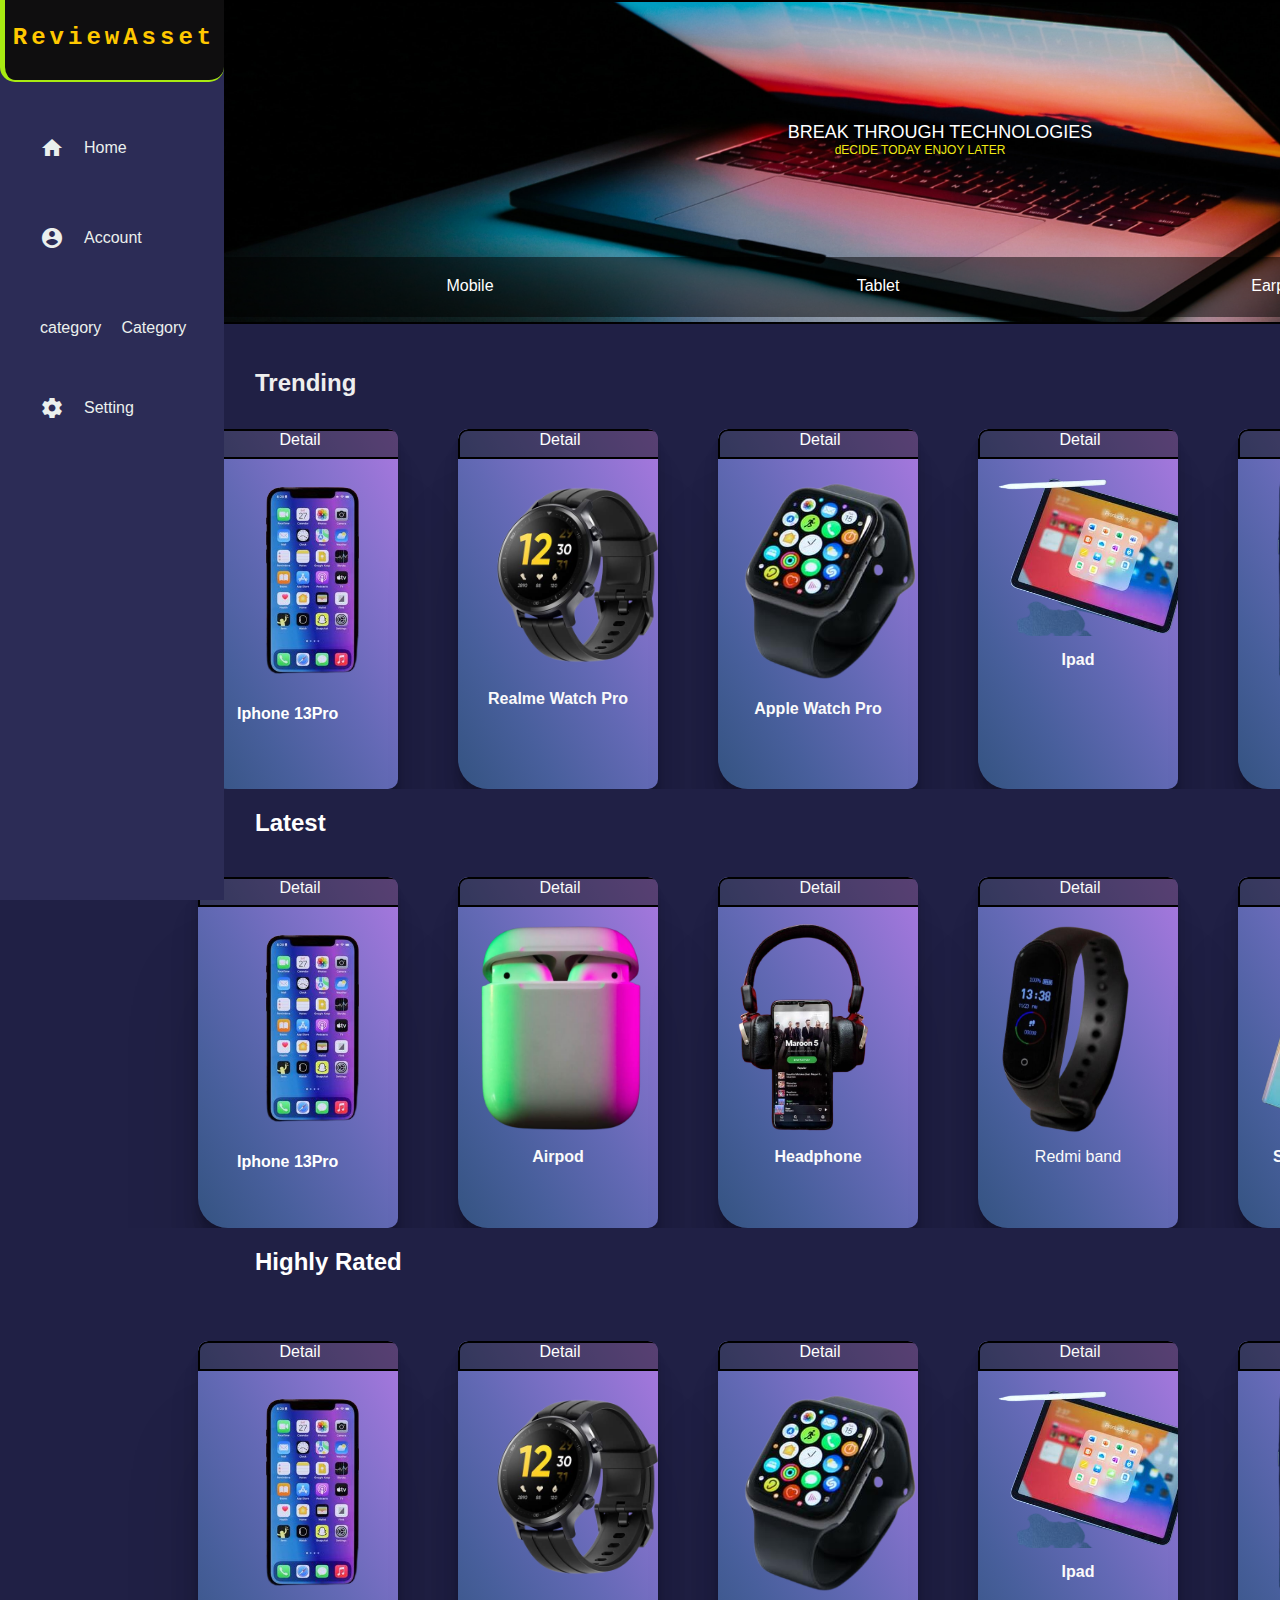
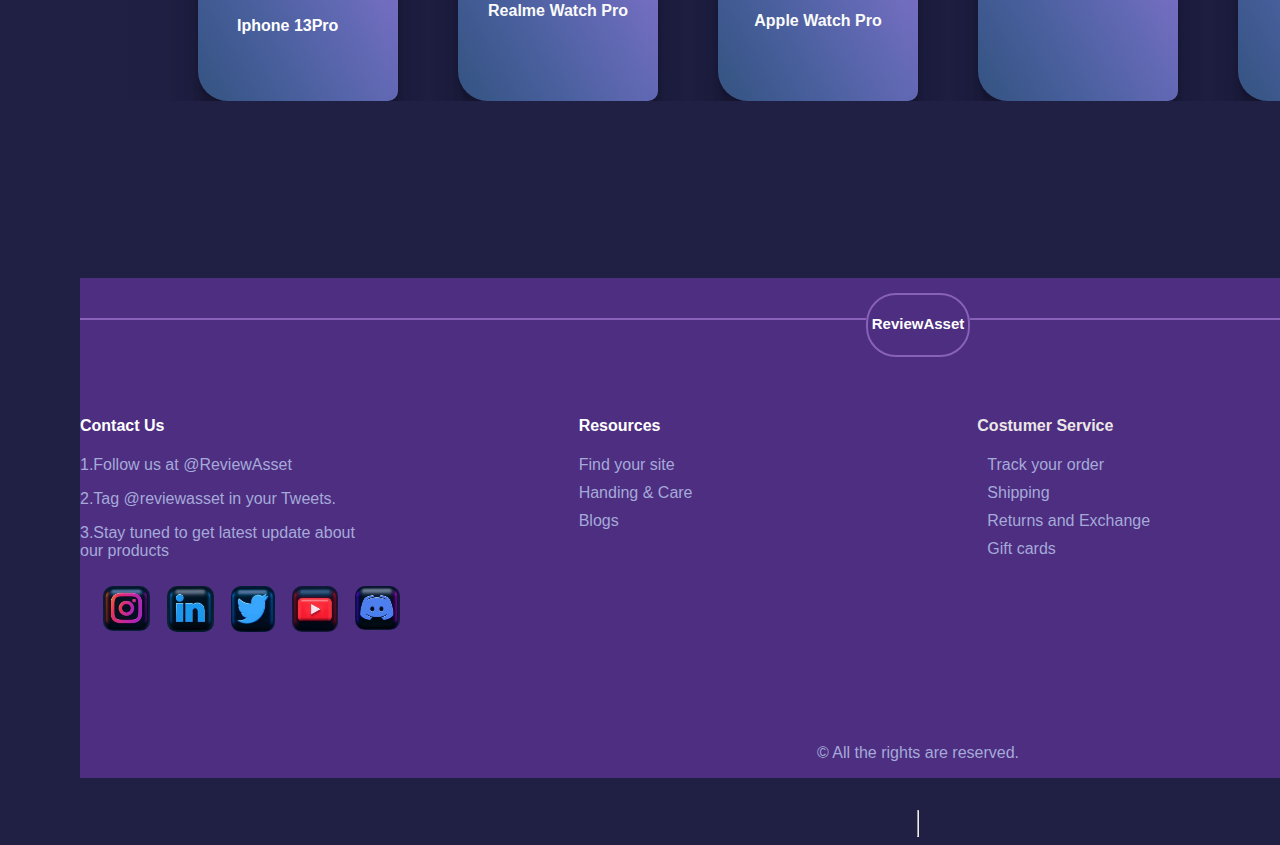
<file: index.html>
<!DOCTYPE html>
<html lang="en">
  <head>
    <meta charset="UTF-8" />
    <meta http-equiv="X-UA-Compatible" content="IE=edge" />
    <meta name="viewport" content="width=device-width, initial-scale=1.0" />
    <!-- font -->
    <link
      rel="stylesheet"
      href="https://fonts.googleapis.com/icon?family=Material+Icons+Sharp"
    />
    <link rel="stylesheet" href="https://fonts.sandbox.google.com/css2?family=Material+Symbols+Sharp:opsz,wght,FILL,GRAD@48,400,0,0" />
    <link rel="preconnect" href="https://fonts.googleapis.com" />
    <link rel="preconnect" href="https://fonts.gstatic.com" crossorigin />
    <link rel="preconnect" href="https://fonts.googleapis.com" />
    <link rel="preconnect" href="https://fonts.gstatic.com" crossorigin />
    <link
      href="https://fonts.googleapis.com/css2?family=Fredoka&display=swap"
     
    />
    <!-- icon -->
    <link
      href="https://fonts.googleapis.com/icon?family=Material+Icons+Sharp"
      rel="stylesheet"
    />
    <link rel="stylesheet" href="1st_page.css" />
    <title>Home Page</title>
  </head>
  <body>
    <nav class="navbar">
         <div class="logo">
                <h2 id="logo">ReviewAsset</h2>
         </div>
        <!-- listing the nav items in unordered list -->
        <ul class="navbar-nav ">
           
               <!-- displaying individual Home -->
            <li class="nav-item">
              <a href="#" target="mobile.html" class="nav-link">
                <span class="material-icons-sharp"; color="black">home</span>
                <span class="link-text" color: #eef0f3;>Home </span> 
              </a>
            </li>
            <li class="nav-item">
              <a target ="_self" href="account.html" class="nav-link">
               <span class="material-icons-sharp">account_circle</span>
                <span class="link-text" color: #eef0f3;>Account </span> 
              </a>
            </li>
            
             <li class="nav-item">
              <a target ="_self" href="" class="nav-link">
                <span class="material-symbols-sharp">category</span>
                <span class="link-text" color: #eef0f3;>Category </span> 
              </a>
            </li>
            <!-- <li class="nav-item">
              <a target ="_self" href="account.html" class="nav-link">
                <span class="material-symbols-sharp">add_shopping_cart</span>
                <span class="link-text" color: #eef0f3;> Cart </span> 
              </a>
            </li> -->
            <!-- <li class="nav-item">
              <a target ="_self" href="account.html" class="nav-link">
                <span class="material-symbols-sharp">favorite</span>
                <span class="link-text" color: #eef0f3;>Favorite</span> </span> 
              </a>
            </li> -->
             <li class="nav-item">
              <a href="#" class="nav-link">
              <span class="material-icons-sharp">settings</span>
                <span class="link-text" color: #eef0f3;>Setting </span> 
              </a>
            </li>
             <!-- <li class="nav-item">
              <a href="#" class="nav-link">
              <span class="material-icons-sharp">logout</span>
                <span class="link-text" color: #eef0f3;>logout </span> 
              </a>
             </li> -->
        </ul>
    </nav>
    <main>
      <div class="top">
        <div class="top_bar">
          <dl>
            <dt>ReviewAsset</dt>
            <dd>Its Solution</dd>
          </dl>
        </div>
        <!-- break through technology -->
        <div class="moto">
          <dl>
            <dd>BREAK THROUGH TECHNOLOGIES</dd>
            <dt>dECIDE TODAY ENJOY LATER</dt>
          </dl>
        </div>
        <!-- Different sections -->
        <div class="sections">
          <ul>
            <li  class="mob" ><a target ="_self" href="mobile.html">Mobile</a></li>
            <li class="tab"><a target ="_self" href="Tablet.html">Tablet</a></li>
            <li class="ear"><a target ="_self" href="Earphone.html">Earphone</a></li>
            <li class="watch"><a target ="_self" href="Smart_watch.html">Smart Watch</a></li>
          </ul>
        </div>
      </div>

      <!-- THis contains the main body -->
      <div class="body">
        <div class="trend">
        <h2>Trending</h2>
          <!-- <img  id="trend" src="image/trending-icon-3.jpg" alt="">          -->
        </div>
        <div class="part_02">
            <div class="card1">
              <p class="Det"> <a target ="_self" href="mobile.html">Detail</a> </p> 
              <div class="iphone">
                <img src="image/rsz_sameer-0ydmz3p5s3m-unsplash-removebg-preview.png" alt="" />
                
                <div class="idetail">
                  <p><b>Iphone 13Pro</b></p>
                  <!-- <button>Details</button> -->
                </div>
              </div>
           </div>
           <div class="card1">
              <p class="Det"><a target ="_self" href="Smart_watch.html">Detail</a>  </p> 
              <div class="heading">
                <img src="image/download__1_-removebg-preview.png" alt="" />
                <div class="detail">
                  <p><b>Realme Watch Pro</b></p>
                </div>
              </div>
           </div>
           <div class="card1">
              <p class="Det"><a target ="_self" href="Smart_watch.html">Detail</a>  </p> 
              <div class="heading">
                <img src="image/apple_watch.png" alt="" />
                <div class="detail">
                  <p><b>Apple Watch Pro</b></p>
                </div>
              </div>
           </div>
           <div class="card1">
                <p class="Det"><a target ="_self" href="Tablet.html">Detail</a>  </p> 
              <div class="heading">
                <img src="image/ipad pro 1.png" alt="" />
                <div class="detail">
                  <p><b>Ipad</b></p>
                </div>
              </div>
           </div>
           <div class="card1">
              <p class="Det"> Detail </p> 
              <div class="heading">
                <img id="realme" src="image/realme.png" alt="" />
                <div class="detail">
                  <p><b>Realme 6</b></p>
                </div>
              </div>
           </div>
           <div class="card1">
              <p class="Det"><a target ="_self" href="Earphone.html"> Detail </a></p> 
              <div class="heading">
                <img id="airbud" src="image/earbud_pro.png" alt="" />
                <div class="detail">
                  <p><b>Earbud Pro</b></p>
                </div>
              </div>
           </div>
        </div>
        <div class="latest">
             <h2>Latest</h2>
        </div>
        <div class="part_01">
          <div class="card1">
              <p class="Det"> Detail </p> 
              <div class="iphone">
                <img src="image/rsz_sameer-0ydmz3p5s3m-unsplash-removebg-preview.png" alt="" />
                <div class="idetail">
                  <p><b>Iphone 13Pro</b></p>
                  <!-- <button>Details</button> -->
                </div>
              </div>
           </div>
           <div class="card1">
              <p class="Det"> Detail </p> 
              <div class="heading">
                <img src="image/airpod.png" alt="" />
                <div class="detail">
                  <p><b>Airpod</b></p>
                </div>
              </div>
           </div>
           <div class="card1">
              <p class="Det"> Detail </p> 
              <div class="heading">
                <img src="image/headphone.png" alt="" />
                <div class="detail">
                  <p><b>Headphone</b></p>
                </div>
              </div>
           </div>
           <div class="card1">
              <p class="Det"> Detail </p> 
              <div class="heading">
                <img src="image/redmi band.png" alt="" />
                <div class="detail">
                  <p>Redmi band</p>
                </div>
              </div>
           </div>
           <div class="card1">
              <p class="Det"> Detail </p> 
              <div class="heading">
                <img src="image/samsung phone.png" alt="" />
                <div class="detail">
                  <p><b>Samsung Note10</b></p>
                </div>
              </div>
           </div>
           <div class="card1">
              <p class="Det"> Detail </p> 
              <div class="heading">
                <img src="image/ipad pro.png" alt="" />
                <div class="detail">
                  <p><b>Ipad Pro</b></p>
                </div>
              </div>
           </div>
           </div>
           <div class="latest">
             <h2>Highly Rated</h2>
        </div>
        </div>
         <div class="part_02">
            <div class="card1">
              <p class="Det"> <a target ="_self" href="mobile.html">Detail</a> </p> 
              <div class="iphone">
                <img src="image/rsz_sameer-0ydmz3p5s3m-unsplash-removebg-preview.png" alt="" />
                <div class="idetail">
                  <p><b>Iphone 13Pro</b></p>
                  <!-- <button>Details</button> -->
                </div>
              </div>
           </div>
           <div class="card1">
              <p class="Det"><a target ="_self" href="Smart_watch.html">Detail</a>  </p> 
              <div class="heading">
                <img src="image/download__1_-removebg-preview.png" alt="" />
                <div class="detail">
                  <p><b>Realme Watch Pro</b></p>
                </div>
              </div>
           </div>
           <div class="card1">
              <p class="Det"><a target ="_self" href="Smart_watch.html">Detail</a>  </p> 
              <div class="heading">
                <img src="image/apple_watch.png" alt="" />
                <div class="detail">
                  <p><b>Apple Watch Pro</b></p>
                 
                </div>
              </div>
              
             
           </div>
           <div class="card1">
              <p class="Det"> Detail </p> 
              <div class="heading">
                <img src="image/ipad pro 1.png" alt="" />
                <div class="detail">
                  <p><b>Ipad</b></p>
                 
                </div>
              </div>
              
             
           </div>
           <div class="card1">
              <p class="Det"> Detail </p> 
              <div class="heading">
                <img id="realme" src="image/realme.png" alt="" />
                <div class="detail">
                  <p><b>Realme 6</b></p>
                 
                </div>
              </div>
              
             
           </div>
           <div class="card1">
              <p class="Det"><a target ="_self" href="Earphone.html"> Detail </a></p> 
              <div class="heading">
                <img id="airbud" src="image/earbud_pro.png" alt="" />
                <div class="detail">
                  <p><b>Earbud Pro</b></p>
                 
                </div>
              </div>
           </div>
        </div>
      </div>
      <div class="footer">
        <div class="border">
         <div class="asset"><h3>ReviewAsset</h3></div>
        </div>
        <div class="below">
          <div class="about">
         <h4 id="about">Contact Us</h4>
         <p>1.Follow us at @ReviewAsset</p>
         <p>2.Tag @reviewasset in your Tweets.</p>
         <p>3.Stay tuned to get latest update about our products</p>
         <div class="media">
           <ul>
             <li><a href="https://www.instagram.com/?hl=en"><img src="rezise/alexander-shatov-71Qk8ODIBko-unsplash_1_60.jpg" alt=""></a> </li>
             <li><a href="https://www.linkedin.com/"><img src="rezise/alexander-shatov-9Zjd7PE_FRM-unsplash_60.jpg" alt=""></a></li>
             <li><a href="https://twitter.com/?lang=en"><img src="rezise/alexander-shatov-k1xf2D7jWUs-unsplash_60.jpg" alt=""></a></li>
             <li><a href="https://www.youtube.com/"><img src="rezise/alexander-shatov-niUkImZcSP8-unsplash_1_60.jpg" alt=""></a></li>
             <li><a href="https://discord.com/"><img src="rezise/alexander-shatov-sIFCJHrUWPM-unsplash_60.jpg" alt=""></a></li>
           </ul>
         </div>
        </div>
        <div class="Costomer">
          <ul>
            <h4 id="resource">Resources</h4>
            <li>Find your site</li>
            <li>Handing & Care</li>
            <li>Blogs</li>
          </ul>
        </div>
        <div class="Resources">
        
          <div class="list">
              <h4 id="res">Costumer Service</h4> 
            <ul>
              <li>Track your order</li>
              <li>Shipping</li>
              <li>Returns and Exchange</li>
              <li>Gift cards</li>
            </ul>
          </div>

        </div>
        <div class="support">
          <ul>
            <h4 id="sup">Support</h4>
            <li>Terms and conditions</li>
            <li>Privacy Policy</li>
            <li>FAQS</li>
          </ul>

        </div>

        </div>
        <div class="copy">
          <p>&copy; All the rights are reserved.</p>
        </div>
        


      </div>
      <hr>
     
     
    </main>

  </body>
</html>
</file>
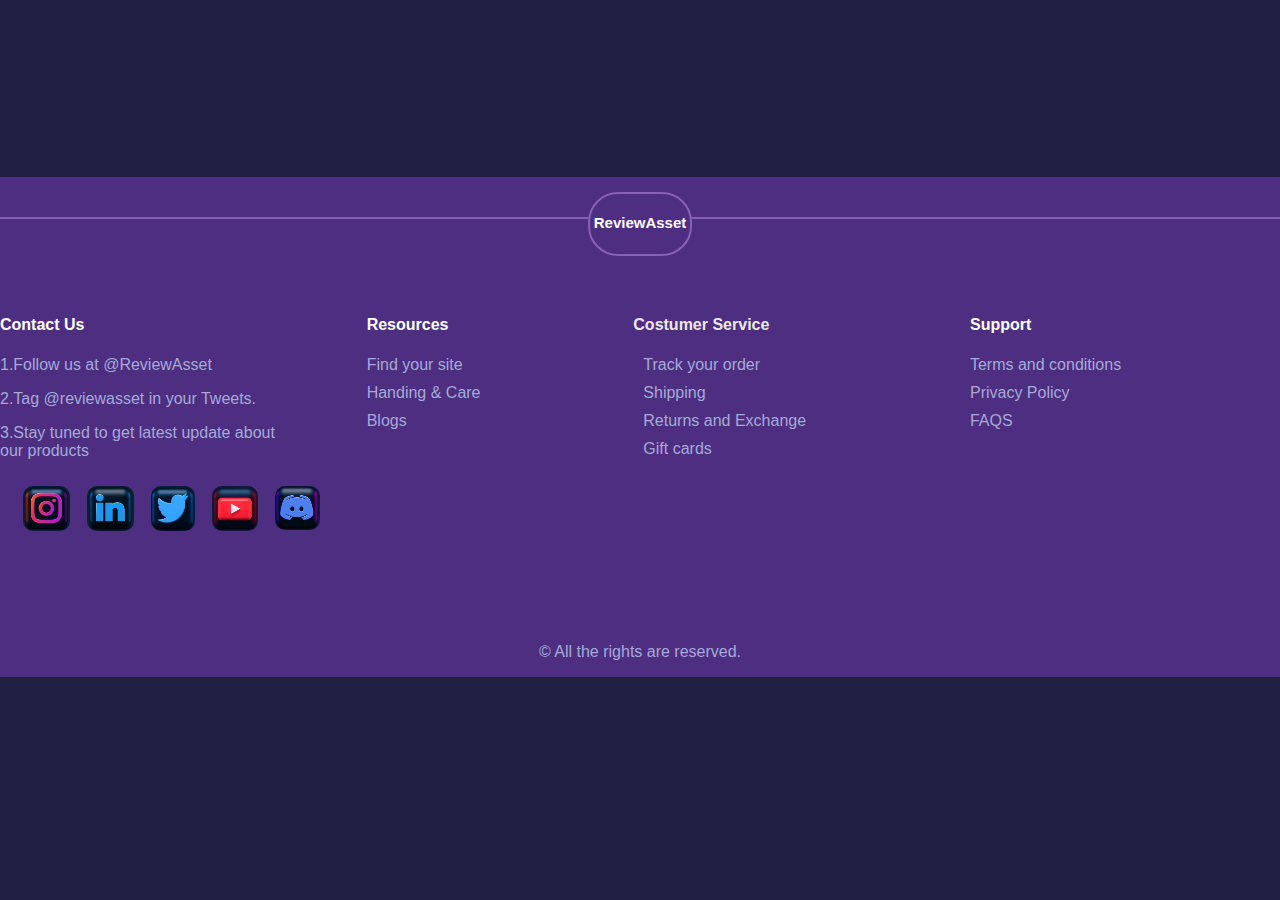
<file: footer.html>
<!DOCTYPE html>
<html lang="en">
  <head>
    <meta charset="UTF-8" />
    <meta http-equiv="X-UA-Compatible" content="IE=edge" />
    <meta name="viewport" content="width=device-width, initial-scale=1.0" />
    <link rel="stylesheet" href="1st_page.css" />
    <title>Document</title>
  </head>
  <body>
    <div id="footer" class="footer">
      <div class="border">
        <div class="asset"><h3>ReviewAsset</h3></div>
      </div>
      <div class="below">
        <div class="about">
          <h4 id="about">Contact Us</h4>
          <p>1.Follow us at @ReviewAsset</p>
          <p>2.Tag @reviewasset in your Tweets.</p>
          <p>3.Stay tuned to get latest update about our products</p>
          <div class="media">
            <ul>
              <li>
                <a href="https://www.instagram.com/?hl=en"
                  ><img
                    src="rezise/alexander-shatov-71Qk8ODIBko-unsplash_1_60.jpg"
                    alt=""
                /></a>
              </li>
              <li>
                <a href="https://www.linkedin.com/"
                  ><img
                    src="rezise/alexander-shatov-9Zjd7PE_FRM-unsplash_60.jpg"
                    alt=""
                /></a>
              </li>
              <li>
                <a href="https://twitter.com/?lang=en"
                  ><img
                    src="rezise/alexander-shatov-k1xf2D7jWUs-unsplash_60.jpg"
                    alt=""
                /></a>
              </li>
              <li>
                <a href="https://www.youtube.com/"
                  ><img
                    src="rezise/alexander-shatov-niUkImZcSP8-unsplash_1_60.jpg"
                    alt=""
                /></a>
              </li>
              <li>
                <a href="https://discord.com/"
                  ><img
                    src="rezise/alexander-shatov-sIFCJHrUWPM-unsplash_60.jpg"
                    alt=""
                /></a>
              </li>
            </ul>
          </div>
        </div>
        <div class="Costomer">
          <ul>
            <h4 id="resource">Resources</h4>
            <li>Find your site</li>
            <li>Handing & Care</li>
            <li>Blogs</li>
          </ul>
        </div>
        <div class="Resources">
          <div class="list">
            <h4 id="res">Costumer Service</h4>
            <ul>
              <li>Track your order</li>
              <li>Shipping</li>
              <li>Returns and Exchange</li>
              <li>Gift cards</li>
            </ul>
          </div>
        </div>
        <div class="support">
          <ul>
            <h4 id="sup">Support</h4>
            <li>Terms and conditions</li>
            <li>Privacy Policy</li>
            <li>FAQS</li>
          </ul>
        </div>
      </div>
      <div class="copy">
        <p>&copy; All the rights are reserved.</p>
      </div>
    </div>
  </body>
</html>
</file>
<file: 1st_page.css>
*,
*::before,
*::after {
  font-family: "Fredoka", sans-serif;
  /* padding: 0; */
}

/* making the space for nav_bar */

.navbar {
  /* dimension and the background of the navbar */
  flex-direction: row;

  position: fixed;

  background-color: #2c2c56;
  transition: 200ms ease-in-out;
}
/* displaying the elements of ul */
.navbar-nav {
  list-style: none;
  /* padding: 2rem; */
  display: flex;
  flex-direction: column;
}

/* displaying the word link  */
.nav-link {
  display: flex;
  align-items: center;

  /* removes the decoration */
  text-decoration: none;
  color: rgb(235, 240, 237);
  /* filter: grayscale(100%) opacity(0.7); */
}

/* display the text only when the user hovers over the nav bar  */
.link-text {
  display: none;
  /* margin-left: 1rem; */
}
.logo {
  display: none;
}

/* in this section i have used different elements to make a top side of this page */

/* arranging the elements when it is displayed in smaller view */
@media only screen and (max-width: 550px) {
  body {
    background-color: #202045;
    padding: 0;
    margin: 0;
    width: 550px;
    /* 7834e7 */
  }

  main {
    display: grid;

    grid-template-columns: 1fr;
    grid-template-rows: 0.075fr 2fr 0.075fr;
    /* grid-template-rows: repeat(3, 1fr); */
    margin: 0;
    grid-template-areas:
      "top  "
      "body "
      "footer";
    margin-left: 5rem;
    /* padding: 1rem; */
    min-width: 550px;
  }
  .body {
    /* margin-top: 90px; */
    grid-area: body;
    /* border: 2px solid black; */
    /* padding: 25px; */
    max-width: 550px;
  }

  .navbar {
    bottom: 0;
    width: 100vw;
    height: 4rem;
    /* position: absolute; */
    /* align-items: center; */
    /* background-color: #7834e7; */
    background-color: #202045;

    display: flex;
  }

  .logo {
    display: none;
  }
  .navbar-nav {
    flex-direction: row;
    padding: 0rem;
  }
  .nav-link {
    justify-content: center;
    display: flex;
    align-items: center;
    width: 5rem;
    margin-top: 0;
    margin-left: 0px;
  }
  main {
    margin: 0;
  }
  .navbar ul li:hover {
    background-color: #4d2e80;
    height: 3rem;
    border-radius: 1rem;
    border: 2px solid #a8eb12;
  }
}
.nav-item:last-child {
  margin-top: 0px;
}

/* this displays the to of the body */
.top {
  margin-top: 0;
  border: 2px solid black;
  height: 300px;
  grid-area: top;
  background-image: url(image/ales-nesetril-Im7lZjxeLhg-unsplash.jpg);
  background-repeat: no-repeat;
  background-size: cover;
  background-position: center center;
  width: 550px;

  /* width: 523.29px; */
}
.top_bar dt {
  list-style-type: none;
  color: hwb(60 96% 3%);
  font-size: 15px;
}
.top_bar dd {
  list-style-type: none;
  color: #f1ea13;
  font-size: 9px;
}
/* breK THORUGH technolgies */
.moto dd {
  color: white;
  text-align: center;
  font-size: 10px;
  margin-top: 70px;
}
.moto dt {
  color: #f1ea13;
  font-size: 8px;
  text-align: center;
}
/* bottom section */
.sections ul {
  color: #fbeaff;
  list-style-type: none;
  display: flex;
  flex-direction: row;
  margin-top: 100px;
  height: 60px;
  /* margin-left: 250px; */
  background-color: rgba(0, 0, 0, 0.5);
}
.sections li {
  padding: 15px;
  margin-left: 5px;
  align-items: center;
  height: 2px;
  width: 100px;
  border-radius: 5px;
  background-color: rgba(0, 0, 0, alpha);
  text-align: center;
  font-size: 12px;
  /* padding: 0.5rem; */
}
a {
  color: white;
  text-decoration: none;
}

.part_02 {
  height: 300px;
  width: 100%;
  display: flex;
  flex-direction: column;
  justify-content: center;
  /* flex-wrap: wrap; */
  overflow-x: auto;
}
.part_02 {
  -ms-overflow-style: none;
  scrollbar-width: none;
}

.part_01 {
  /* margin-top: 20px; */
  max-height: 300px;
  max-width: 100%;
  display: flex;
  flex-direction: column;
  justify-content: center;
  /* flex-wrap: wrap; */
  overflow-x: auto;
  margin-left: 0;
  /* margin-right: 30px; */
}
.part_01:first-child {
  margin-left: 20px;
}
.part_01 {
  -ms-overflow-style: none;
  scrollbar-width: none;
}
.card1 {
  min-width: 200px;
  min-height: 200px;
  margin-left: 5px;
  background-image: linear-gradient(
    to right top,
    #345381,
    #485f9c,
    #6369b5,
    #8572cc,
    #aa78e0
  );
  border-top-right-radius: 10px;
  border-top-left-radius: 10px;
  border-bottom-right-radius: 10px;
  border-bottom-left-radius: 30px;
  /* max-width: 20rem; */
  box-shadow: 0 2.8px 2.2px rgba(0, 0, 0, 0.034),
    0 6.7px 5.3px rgba(0, 0, 0, 0.048), 0 12.5px 10px rgba(0, 0, 0, 0.06),
    0 22.3px 17.9px rgba(0, 0, 0, 0.072), 0 41.8px 33.4px rgba(0, 0, 0, 0.086),
    0 100px 80px rgba(0, 0, 0, 0.12);
  animation: card_01 5s linear 2s infinite;
}
@keyframes card_01 {
  0% {
    left: 0px;
  }
  100% {
    left: 100%;
  }
}

.footer {
  display: flex;
  flex-direction: column;
  background-color: #4d2e80;

  /* border: 2px solid black; */
  max-width: 550px;
  max-height: 500px;

  /* border-top-left-radius: 10px;
  border-top-right-radius: 40px; */
}
.asset {
  display: flex;
}
h3 {
  margin-top: 20px;
  color: white;
  height: 40px;
  width: 100px;
  border-radius: 30px;
  border: 2px solid rgb(136, 97, 184);
  text-align: center;
  margin-bottom: 30px;
  font-size: 12px;
}

.asset::before,
.asset::after {
  content: " ";
  flex: 1 1;
  border-bottom: 2px solid rgb(136, 97, 184);
  display: inline-block;
  height: 10px;
  /* position: relative; */
  vertical-align: center;
  width: 50%;
  margin-top: 30px;
}
/* this content shows the parts */
.below {
  display: flex;
  flex-direction: row;
  justify-content: space-between;
}
.Det {
  /* position: absolute; */
  border-top-left-radius: 10px;
  border-top-right-radius: 10px;
  cursor: pointer;
  color: white;
  text-align: center;
  width: 100%;
  height: 26px;
  border: 2px solid rgb(0, 0, 0);
  margin-top: 0px;
  background-color: rgba(7, 7, 6, 0.5);
}
.idetail {
  margin-top: 0;
  color: rgb(197, 61, 61);
  width: 100%;
}

.detail {
  width: 100%;
  height: 80px;
  color: #eee;
  text-align: center;
}
#about {
  color: white;
}
.about {
  /* margin-left: 16px; */
  height: 200px;
  width: 300px;
  /* border: 2px solid black; */
  color: rgb(165, 170, 218);
  display: inline-block;
  font-size: 12px;
}
#res {
  color: rgb(236, 231, 231);
  margin-left: 10px;
}
.Resources {
  /* margin-left: -41px; */
  height: 200px;
  width: 300px;
  /* border: 2px solid black; */
  color: rgb(165, 170, 218);
  display: inline-block;
  font-size: 12px;
}
li {
  list-style-type: none;
  margin-top: 10px;
}
/* this is for resources */
li {
  text-decoration: none;
}
#resource {
  color: white;
}
.Costomer {
  /* margin-left: 26px; */
  height: 200px;
  width: 350px;
  /* border: 2px solid black; */
  color: rgb(165, 170, 218);
  display: inline-block;
  font-size: 12px;
}

/* this is for support */
#sup {
  color: white;
}
.support {
  /* margin-left: -4px; */
  height: 200px;
  width: 350px;
  /* border: 2px solid black; */
  color: rgb(165, 170, 218);
  display: inline-block;
  font-size: 12px;
}
.copy {
  display: flex;
  flex-direction: row;
  justify-content: center;
  color: rgb(165, 170, 218);
  margin-bottom: 40px;
}

/* it displays how the contain would look when its width is larger than phone view */
@media only screen and (min-width: 550px) {
  body {
    background-color: #202045;
    padding: 0;
    margin: 0;
    /* 7834e7 */
  }

  main {
    display: grid;

    grid-template-columns: 1fr;
    grid-template-rows: 0.75fr 2fr 0.75fr;
    /* grid-template-rows: repeat(3, 1fr); */
    margin: 0;
    grid-template-areas:
      "top  "
      "body "
      "footer";
    margin-left: 5rem;
    /* padding: 1rem; */
  }
  .body {
    /* margin-top: 90px; */
    grid-area: body;
    /* border: 2px solid black; */
    padding: 25px;
    max-width: 100%;
  }

  .top {
    margin-top: 0;
    /* border: 2px solid black; */
    height: 20rem;
    grid-area: top;
    background-image: url(image/ales-nesetril-Im7lZjxeLhg-unsplash.jpg);
    background-repeat: no-repeat;
    background-size: cover;
    background-position: center center;
    width: 100%;
    object-fit: contain;
  }
  .top_bar dt {
    list-style-type: none;
    color: hwb(60 96% 3%);
    font-size: 19px;
  }
  .top_bar dd {
    list-style-type: none;
    color: #f1ea13;
    font-size: 11px;
  }
  /* breK THORUGH technologies */
  .moto dd {
    color: white;
    text-align: center;
    font-size: 18px;
    margin-top: 70px;
  }
  .moto dt {
    color: #f1ea13;
    font-size: 12px;
    text-align: center;
  }
  /* bottom section */
  .sections ul {
    color: #fbeaff;
    list-style-type: none;
    display: flex;
    flex-direction: row;
    margin-top: 100px;
    height: 60px;
    /* margin-left: 250px; */
    background-color: rgba(0, 0, 0, 0.5);
  }
  .sections li {
    padding: 10px;
    margin-left: 18rem;
    align-items: center;
    height: 2px;
    width: 100px;
    border-radius: 5px;
    background-color: rgba(0, 0, 0, alpha);
    text-align: center;
  }
  a {
    color: white;
    text-decoration: none;
    font-size: 16px;
  }

  .mob {
    transition-duration: 0.25s;
  }
  .mob:hover {
    border: solid 1px;
    border-color: #a8eb12;
    margin-bottom: 10px;
    transform: scale(1.06);
    height: 20px;
  }
  .tab {
    transition-duration: 0.25s;
  }
  .tab:hover {
    border: solid 1px;
    border-color: #a8eb12;
    transform: scale(1.06);
    height: 20px;
  }
  .ear {
    transition-duration: 0.25s;
  }
  .ear:hover {
    border: solid 1px;
    border-color: #a8eb12;
    transform: scale(1.06);
    height: 20px;
  }
  .watch {
    transition-duration: 0.25s;
  }
  .watch:hover {
    border: solid 1px;
    border-color: #a8eb12;
    transform: scale(1.06);
    height: 20px;
  }

  .navbar {
    top: 0;
    width: 5rem;
    height: 100vh;
  }
  .navbar:hover {
    width: 14rem;
  }
  /* upon hovering the navbar the logo will be displayed */
  .navbar:hover .logo {
    display: block;
    /* padding: 5px; */
    background-color: #0f0e0f;
    height: 5rem;
    border-left: 5px solid #a8eb12;
    border-bottom: 2px solid #a8eb12;
    border-bottom-left-radius: 15px;
    border-bottom-right-radius: 15px;
    letter-spacing: 4px;
    display: flex;
    justify-content: center;
  }

  #logo {
    margin-top: 24px;
    color: #ffc800;
    margin-left: -1px;
    font-family: "Courier New", Courier, monospace;
  }
  /* displaying the text only in the large size */
  .navbar:hover .link-text {
    display: inline-block;
  }

  .nav-link {
    height: 5rem;
  }
  .navbar ul li:hover {
    color: #4292b4;
    /* width: 7rem; */
    /* height: 7rem;  */
    border-radius: 1rem;
  }
  .nav-link:hover {
    /* filter: grayscale(0%) opacity(1); */
    background-color: #4d2e80;
    border-color: rgb(11, 11, 11);
    border: solid 1px;
    height: 4.7rem;
    border-top-left-radius: 1rem;
    border-bottom-left-radius: 1rem;
    transition-timing-function: ease;
    transition-delay: 0.25ms;
    transition-duration: 0.25s;
    border-left: 5px solid #a8eb12;
    border-color: #a8eb12;
  }
}
/* .nav-item:last-child {
  margin-top: 200px;
} */

.link-text {
  margin-left: 20px;
}
/* trending */
.trend {
  height: 60px;
  width: 100%;
  color: #eee;
  height: 40px;
  width: 40px;
  margin-left: 150px;
}

/* body */
.part_02 {
  height: 380px;
  width: 100%;
  display: flex;
  flex-direction: row;
  justify-content: center;
  flex-wrap: wrap;
  overflow-x: auto;
}

.part_01 {
  /* margin-top: 20px; */
  max-height: 380px;
  max-width: 100%;
  display: flex;
  flex-direction: row;
  justify-content: center;
  flex-wrap: wrap;
  overflow-x: auto;
  margin-left: 0;
  /* margin-right: 30px; */
}
.latest {
  color: white;
  margin-left: 150px;
}
.card1 {
  max-width: 200px;
  min-height: 300px;
  margin-left: 60px;
  overflow: hidden;
  margin-top: 20px;

  /* border: 2px solid black; */
  background-image: linear-gradient(
    to right top,
    #345381,
    #485f9c,
    #6369b5,
    #8572cc,
    #aa78e0
  );
  border-top-right-radius: 10px;
  border-top-left-radius: 10px;
  border-bottom-right-radius: 10px;
  border-bottom-left-radius: 30px;

  box-shadow: 0 2.8px 2.2px rgba(0, 0, 0, 0.034),
    0 6.7px 5.3px rgba(0, 0, 0, 0.048), 0 12.5px 10px rgba(0, 0, 0, 0.06),
    0 22.3px 17.9px rgba(0, 0, 0, 0.072), 0 41.8px 33.4px rgba(0, 0, 0, 0.086),
    0 100px 80px rgba(0, 0, 0, 0.12);
}
img {
  max-width: 100%;
  max-height: 210px;
  margin-left: 20px;
  object-fit: cover;
  border-radius: 10px;
  cursor: pointer;
  transition-duration: 0.2s;
  object-fit: cover;
  box-shadow: 10px black;
}
img:hover {
  transform: scale(1.1);
  overflow: hidden;
}
.iphone {
  max-height: 200px;
  max-width: 150px;
  margin-left: 39px;
  object-fit: cover;
}
#realme {
  max-width: 200px;
  max-height: 210px;
  margin-left: 39px;
}

/* this shows the general footer */
.footer {
  display: flex;
  flex-direction: column;
  background-color: #4d2e80;

  /* border: 2px solid black; */
  min-width: 100%;
  height: 100%;
  margin-top: 177px;
  /* border-top-left-radius: 10px;
  border-top-right-radius: 40px; */
}
.asset {
  display: flex;
}
h3 {
  margin-top: 15px;
  color: white;
  max-height: 40px;
  max-width: 130px;
  border-radius: 30px;
  border: 2px solid rgb(136, 97, 184);
  text-align: center;
  margin-bottom: 39px;
  font-size: 15px;
  padding-top: 20px;
}

.asset::before,
.asset::after {
  content: " ";
  flex: 1 1;
  border-bottom: 2px solid rgb(136, 97, 184);
  display: inline-block;
  max-height: 10px;
  /* position: relative; */
  vertical-align: center;
  max-width: 50%;
  margin-top: 30px;
}
/* this content shows the parts */
.below {
  display: flex;
  flex-direction: row;
  justify-content: space-between;
  height: 385px;
}
.Det {
  /* position: absolute; */
  border-top-left-radius: 10px;
  border-top-right-radius: 10px;
  cursor: pointer;
  color: rgb(250, 250, 250);
  text-align: center;
  max-width: 100%;
  height: 26px;
  /* border: 2px solid rgb(0, 0, 0); */
  margin-top: 0px;
  background-color: rgba(7, 7, 6, 0.5);
}
.idetail {
  margin-top: 0px;
  color: white;
  width: 100%;
}

.detail {
  width: 100%;
  height: 80px;
  color: rgb(250, 250, 250);
  text-align: center;
  margin-top: -5px;
}
#about {
  color: white;
}
.about {
  /* margin-left: 150px; */
  max-height: 200px;
  max-width: 300px;
  /* border: 2px solid black; */
  color: rgb(165, 170, 218);
  display: inline;
  font-size: 1rem;
}
.media ul {
  display: flex;
  flex-direction: row;
  width: fit-content;
  margin-left: -54px;
}

.media li {
  height: fit-content;
  width: fit-content;
  margin-left: 17px;
}
#res {
  color: rgb(236, 231, 231);
  margin-left: 30px;
}
.Resources {
  /* margin-left: 150px; */
  height: 200px;
  width: 300px;
  /* border: 2px solid black; */
  color: rgb(165, 170, 218);
  display: inline-block;
  font-size: 1rem;
}
li {
  list-style-type: none;
  margin-top: 10px;
}
/* this is for resources */
li {
  text-decoration: none;
}
#resource {
  color: white;
}
.Costomer {
  /* margin-left: 100px; */
  height: 200px;
  width: 250px;
  /* border: 2px solid black; */
  color: rgb(165, 170, 218);
  display: inline-block;
  font-size: 1rem;
}

/* this is for support */
#sup {
  color: white;
}
.support {
  /* margin-left: 100px; */
  height: 200px;
  width: 350px;
  /* border: 2px solid black; */
  color: rgb(165, 170, 218);
  display: inline-block;
  font-size: 1rem;
}
.copy {
  display: flex;
  flex-direction: row;
  justify-content: center;
  color: rgb(165, 170, 218);
  margin-bottom: 0;
}
</file>
